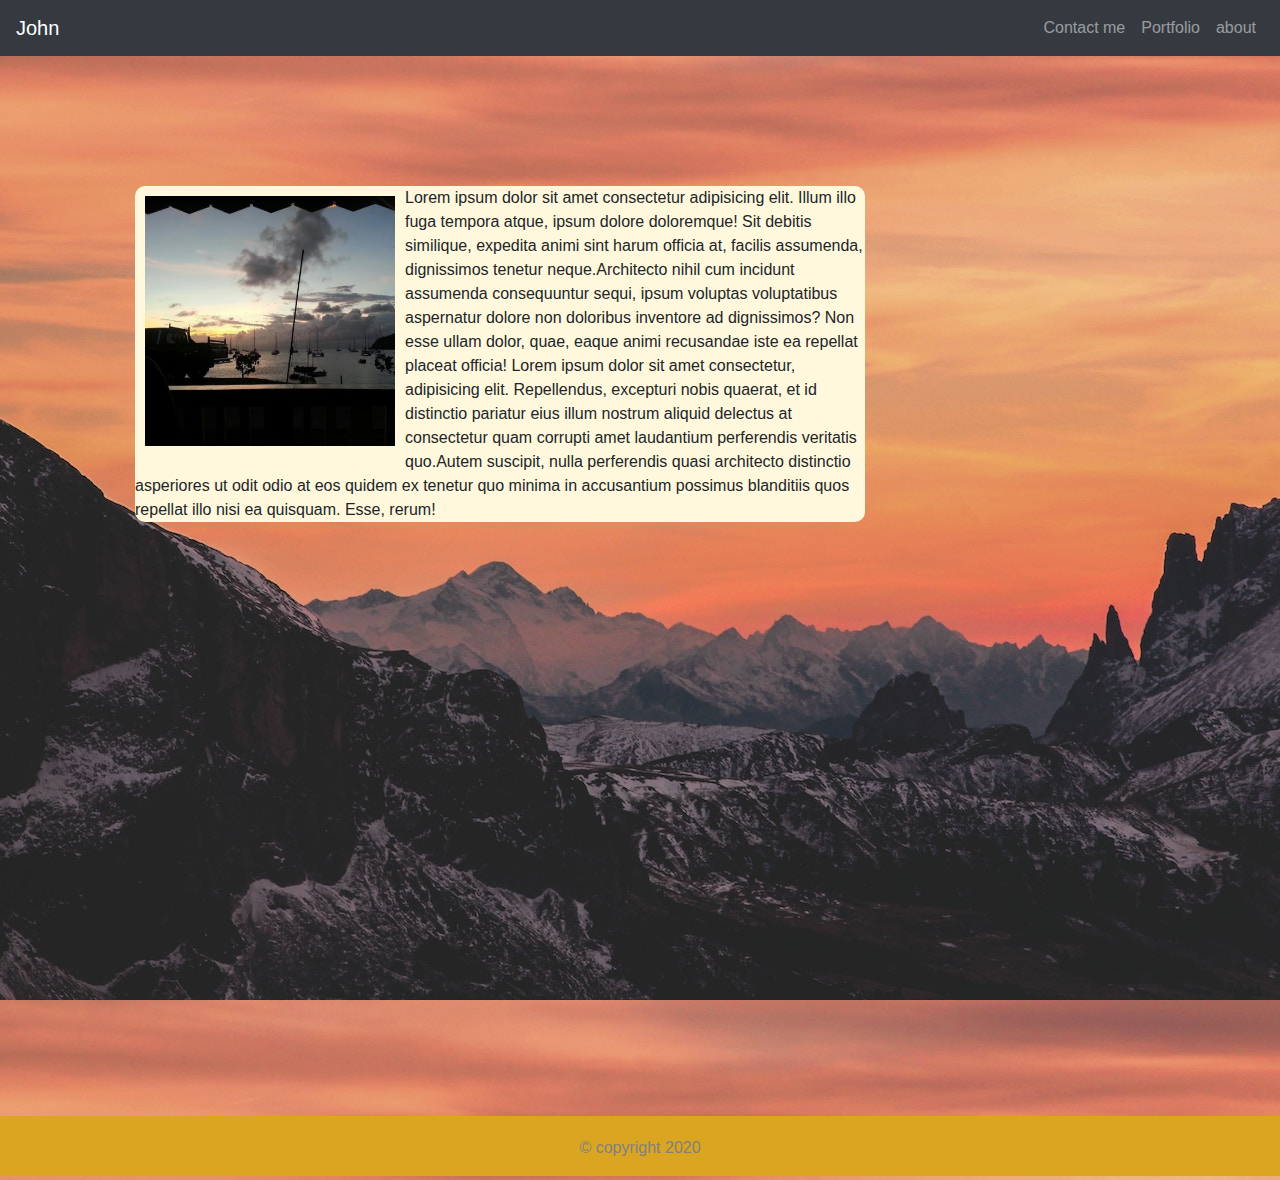
<file: index.html>
<!DOCTYPE html>
<html lang="en">
<head>
    <meta charset="UTF-8">
    <meta name="viewport" content="width=device-width, initial-scale=1.0">
    
    <link rel="stylesheet" href="https://maxcdn.bootstrapcdn.com/bootstrap/4.0.0/css/bootstrap.min.css">

    <link rel="stylesheet" href="style.css" type="text/css">

    <title>My Portfolio</title>
</head>
<body>
    <nav class="navbar navbar-expand navbar-dark bg-dark">
        <span class="navbar-brand mb-0 h1">John</span>
        <button
          class="navbar-toggler"
          type="button"
          data-toggle="collapse"
          data-target="#navtogglebar"
          aria-controls="navtogglebar"
          aria-expanded="false"
          aria-label="Toggle navigation"
        >
          <span class="navbar-toggler-icon"></span>
        </button>
        <div
          class="collapse navbar-collapse justify-content-end"
          id="navtogglebar"
        >
          <ul class="navbar-nav">
            <li class="nav-item">
              <a class="nav-link" href="contact.html">Contact me</a>
            </li>
            <li class="nav-item">
              <a class="nav-link" href="portfolio.html">Portfolio</a>
            </li>
            <li class="nav-item">
              <a class="nav-link" href="index.html">about</a>
            </li>
          </ul>
        </div>
      </nav>

      <main class="container mainvalue">
        <section class="row">
          <div class="col-md-8">
              <article class="about">
                <img id="my_image" src="images\natebeach.jpeg" alt="My image">
                  <p>
            Lorem ipsum dolor sit amet consectetur adipisicing elit. Illum illo fuga tempora atque, ipsum dolore doloremque! Sit debitis similique, expedita animi sint harum officia at, facilis assumenda, dignissimos tenetur neque.Architecto nihil cum incidunt assumenda consequuntur sequi, ipsum voluptas voluptatibus aspernatur dolore non doloribus inventore ad dignissimos? Non esse ullam dolor, quae, eaque animi recusandae iste ea repellat placeat officia!
            Lorem ipsum dolor sit amet consectetur, adipisicing elit. Repellendus, excepturi nobis quaerat, et id distinctio pariatur eius illum nostrum aliquid delectus at consectetur quam corrupti amet laudantium perferendis veritatis quo.Autem suscipit, nulla perferendis quasi architecto distinctio asperiores ut odit odio at eos quidem ex tenetur quo minima in accusantium possimus blanditiis quos repellat illo nisi ea quisquam. Esse, rerum!
        </p>
    </article>
  </div>
</section>
</main>
    <footer class="footer">
      <p class="footertext">
        &copy; copyright 2020
      </p>
    </footer>

      <script type="text/javascript" src="https://cdnjs.cloudflare.com/ajax/libs/jquery/3.2.1/jquery.min.js"></script>

      <!-- Bootstrap CDN -->
      <script src="https://maxcdn.bootstrapcdn.com/bootstrap/4.0.0/js/bootstrap.min.js"></script></script>
</body>
</html>
</file>
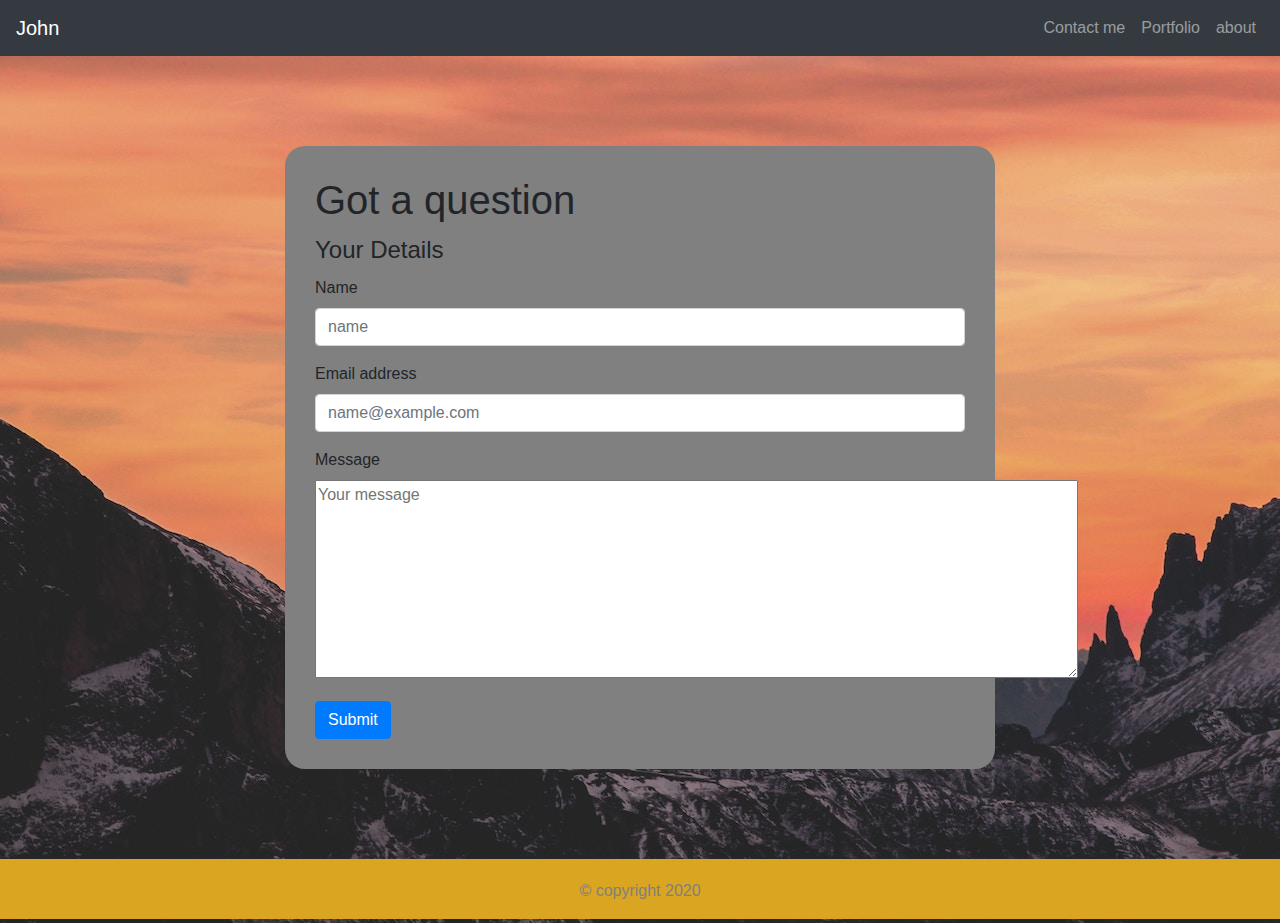
<file: contact.html>
<!DOCTYPE html>
<html lang="en">
  <head>
    <meta charset="UTF-8" />
    <meta name="viewport" content="width=device-width, initial-scale=1.0" />

   

    <link  href="https://maxcdn.bootstrapcdn.com/bootstrap/4.0.0/css/bootstrap.min.css" rel="stylesheet">

    <link href="style.css" type="text/css" rel="stylesheet">

    <title>My Portfolio</title>
  </head>
  <body>
    <nav class="navbar navbar-expand navbar-dark bg-dark">
      <span class="navbar-brand mb-0 h1">John</span>
      <button
        class="navbar-toggler"
        type="button"
        data-toggle="collapse"
        data-target="#navtogglebar"
        aria-controls="navtogglebar"
        aria-expanded="false"
        aria-label="Toggle navigation"
      >
        <span class="navbar-toggler-icon"></span>
      </button>
      <div
        class="collapse navbar-collapse justify-content-end"
        id="navtogglebar"
      >
        <ul class="navbar-nav">
          <li class="nav-item">
            <a class="nav-link" href="contact.html">Contact me</a>
          </li>
          <li class="nav-item">
            <a class="nav-link" href="portfolio.html">Portfolio</a>
          </li>
          <li class="nav-item">
            <a class="nav-link" href="index.html">about</a>
          </li>
        </ul>
      </div>
    </nav>

    <main class="container">
      <section class="row justify-content-md-center formsection ">
        <div class="col-md-8">
          <form class="formstyle form-horizontal">
            <h1>Got a question</h1>
            <fieldset>
              <legend>Your Details</legend>
              <div class="form-group">
                <label for="Name">Name</label> <br />
                <input type="text" class="form-control" placeholder="name" />
              </div>
              <div class="form-group">
                <label for="email">Email address</label><br />
                <input
                  type="email"
                  class="form-control"
                  placeholder="name@example.com"
                />
              </div>
              <div class="form-group">
                <label for="textarea">Message</label><br />
                <textarea
                  name="text"
                  id=""
                  cols="80"
                  rows="8"
                  placeholder="Your message"
                ></textarea>
              </div>
              <button type="submit" class="btn btn-primary">Submit</button>
            </fieldset>
          </form>
        </div>
      </section>
    </main>
    <footer class="footer">
      <p class="footertext">
        &copy; copyright 2020
      </p>
    </footer>

      <script type="text/javascript" src="https://cdnjs.cloudflare.com/ajax/libs/jquery/3.2.1/jquery.min.js"></script>

      <!-- Bootstrap CDN -->
      <script src="https://maxcdn.bootstrapcdn.com/bootstrap/4.0.0/js/bootstrap.min.js"></script></script>

  </body>
</html>
</file>
<file: style.css>
body {
  /*box-sizing: border-box;*/
  position: relative;
  font-family: Arial, "Helvetica Neue", Helvetica, sans-serif;
  background-image: url("images/cover.jpg");
}

.footer {
  position: absolute;
  width: 100%;
  height: 60px;
  background-color: goldenrod;
  /*bottom: 0;*/
}

.footer p {
  text-align: center;
  color: gray;
  padding: 20px;
}

section .formsection {
  margin: 80px;
}

fieldset {
  /*border: 3px solid blue;*/
}

.formstyle {
  background-color: gray;
  border-radius: 20px;

  padding: 30px;
  margin: 10px;
}

.sectionvalue {
  width: 100%;
  height: 70%;
}

.portfolio {
  width: 100%;
  height: 500px;
  /*background-color: #000;*/
  background-image: linear-gradient(62deg, #3a3d40 0%, #181719 100%);
  padding: 150px;
  justify-content: center;
}

.portfolio h2 {
  font-size: 80px;
  color: honeydew;
}

.portfolio h3 {
  font-size: 3rem;
  font-weight: 200;
  font-style: italic;
  color: red;
}

.projects {
  background-color: cadetblue;
  height: 70%;
  overflow: auto;
}
.projects h1 {
  padding-top: 20px;
  font-size: 40px;
  color: rgb(87, 74, 158);
  font-weight: bold;
  padding: 50px;
  text-decoration: underline;
}

#my_image {
  float: left;
  width: 250px;
  height: 250px;
  margin: 10px;
}

.about {
  margin: 50px;
  background-color: cornsilk;
  border-radius: 10px;
  width: 100%;
}
main {
  margin: 80px 0;
}
.mainvalue {
  height: 100vh;
}
</file>
